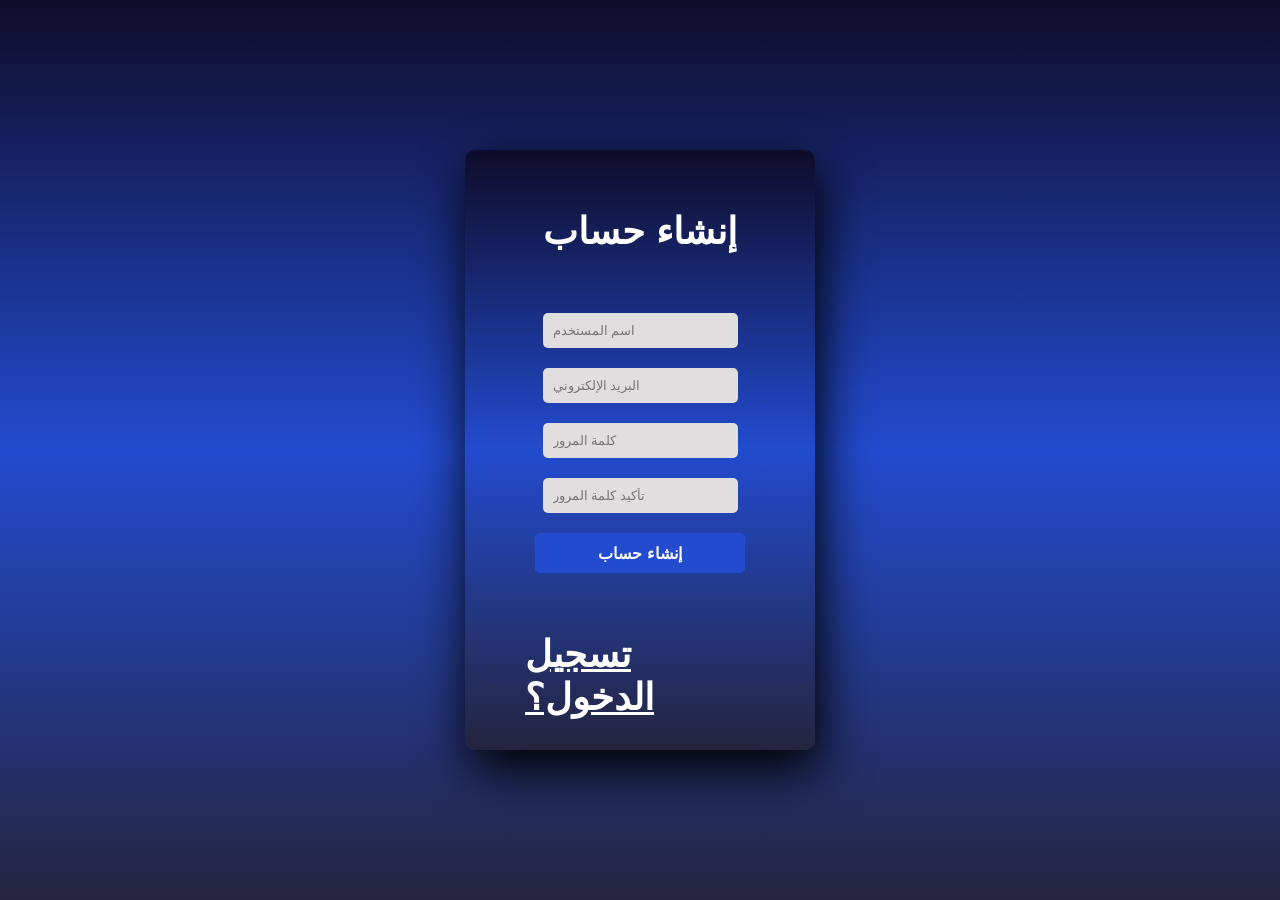
<file: login.html>
<!DOCTYPE html>
<html lang="ar">
<head>
  <meta charset="UTF-8" />
  <meta http-equiv="X-UA-Compatible" content="IE=edge" />
  <meta name="viewport" content="width=device-width, initial-scale=1.0" />
  <title>تسجيل الدخول | إنشاء حساب</title>
  <link rel="stylesheet" href="login.css" />
</head>
<body>
  <div class="main">
    <input type="checkbox" id="chk" aria-hidden="true" />
    <div class="signup">
      <form name="form2" onsubmit="return validate()">
        <label for="chk">إنشاء حساب</label>
        <input type="text" name="txt" placeholder="اسم المستخدم" required />
        <input type="text" name="email" placeholder="البريد الإلكتروني" required />
        <input type="password" name="pswd" placeholder="كلمة المرور" required />
        <input type="password" name="pswd2" placeholder="تأكيد كلمة المرور" required />
        <button>إنشاء حساب</button>
        <label for="chk" style="text-decoration:underline">تسجيل الدخول؟</label>
      </form>
    </div>
    <div class="login">
      <form name="myform" onsubmit="loginFunction()" autocomplete="off">
        <label for="chk">تسجيل الدخول</label>
        <input type="text" name="email" id="usn" placeholder="اسم المستخدم" required />
        <input type="password" name="pwd" id="pd" placeholder="كلمة المرور" required />
        <button type="submit" id="pro">تسجيل الدخول</button>
      </form>
    </div>
  </div>
</body>
</html>
</file>
<file: login.css>
body{
    margin:0;
    padding:0;
    display:flex;
    justify-content: center;
    align-items: center;
    min-height: 100vh;
    font-family: 'Jost',sans-serif;
    background: linear-gradient(to bottom,#0f0c29, #224bcf,#24243e);
}
.main{
    width:350px;
    height:600px;
    background: #224bcf;
    overflow:hidden;
    background:linear-gradient(to bottom,#0f0c29, #224bcf,#24243e);
    border-radius:10px;
    box-shadow: 5px 20px 50px #000;
}
#chk{
    display:none;
}
.signup{
    position:relative;
    width: 100%;
    height: 100%;
}
label{
    color:white;
    font-size: 2.3em;
    justify-content: center;
    display: flex;
    margin:60px;
    font-weight: bold;
    cursor:pointer;
    transition:.5s ease-in-out;
}
input{
    width: 50%;
    height:15px;
    background:#e0dede;
    justify-content: center;
    display: flex;
    margin:20px auto;
    padding:10px;
    border:none;
    outline: none;
    border-radius: 5px;
}
button{
    width:60%;
    height:40px;
    margin:10px auto;
    justify-content: center;
    display:block;
    color:#fff;
    background: #224bcf;
    font-size: 1em;
    font-weight: bold;
    margin-top: 20px;
    outline:none;
    border:none;
    border-radius: 5px;
    transition:.2s ease-in;
    cursor:pointer;
}
button:hover{
    background: #6d44b8;
}

.login{
    height:460px;
    background: #eee;
    border-radius:60% / 10%;
    transition:translateY(-180);
    transition:.8s ease-in-out;
}
.login label{
    color: #224bcf;
    transform: scale(.6);
}
#chk:checked ~ .login{
    transform:translateY(-500px);
}
#chk:checked ~ .login label{
    transform:scale(1);
}
#chk:checked ~ .signup label{
    transform:scale(.6);
}
</file>
